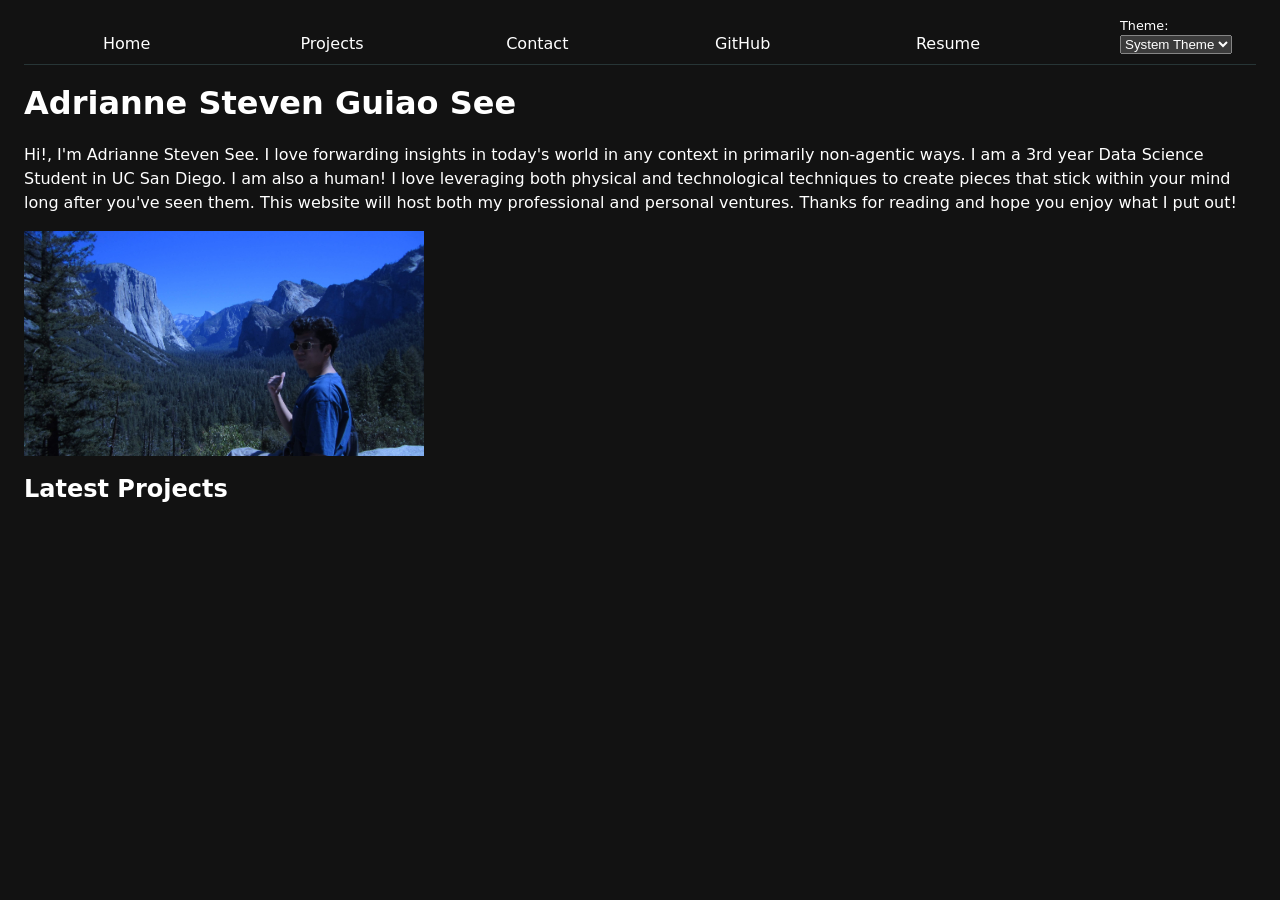
<file: index.html>
<!DOCTYPE html>
<html lang="en" accent-color: var(--color-accent)>

<head>
    <link rel="stylesheet" href = "style.css">
    <script src="global.js" type="module"></script>
    <script src="index.js" type="module" defer></script>
    <meta charset="UTF-8">
    <meta name="viewport" content="width=device-width, initial-scale=1.0">
    <title>Adrianne See: Personal site and portfolio</title>
</head>

<body>

    <h1>Adrianne Steven Guiao See</h1>
    <p> Hi!, I'm Adrianne Steven See. I love forwarding insights in today's
        world in any context in primarily non-agentic ways. I am a 3rd year Data
        Science Student in UC San Diego. I am also a human! I love leveraging 
        both physical and technological techniques to create pieces that stick 
        within your mind long after you've seen them. This website will host
        both my professional and personal ventures. Thanks for reading and hope
        you enjoy what I put out!
    </p>
    <img id = "adrianne-intro"
    src="images/IMG_9716.jpg"
    alt = "An image of a college student with the peaks of Yosemite in the 
    background">
    <div id="profile-stats">
    </div>
    <h2>Latest Projects</h2>
    <div class="projects">
    <!-- Dynamically added content will appear here -->
    </div>
</body>

</html>
</file>
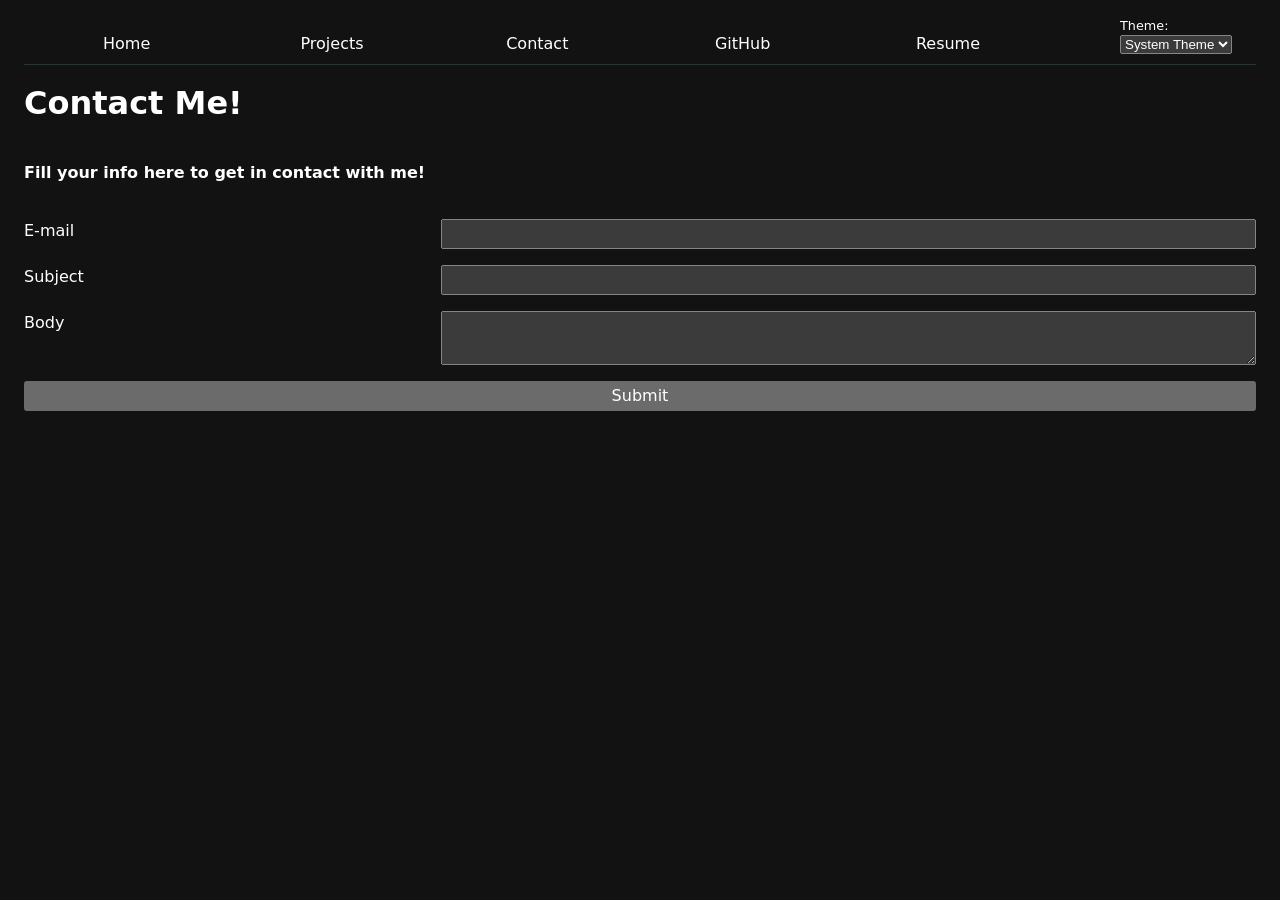
<file: contact/index.html>
<!DOCTYPE html>
<html lang="en">
<head>
    <link rel="stylesheet" href = "../style.css">
    <script src="../global.js" type="module"></script>
    <meta charset="UTF-8">
    <meta name="viewport" content="width=device-width, initial-scale=1.0">
    <title>Contact Information</title>
</head>

<body>
    <h1>Contact Me!</h1>
    <form action = "mailto:as1see.educ@gmail.com", method = "POST", enctype="text/plain">
        <h4> Fill your info here to get in contact with me!</h4>

        <label for = "email">E-mail <input name = "email", type = "email"></label>

        <label for = "subject">Subject <input name = "subject"></label>
        
        <label for = "body">Body <textarea name = "body"></textarea></label>
        
        <button>Submit</button>
    </form>
</body>

</html>
</file>
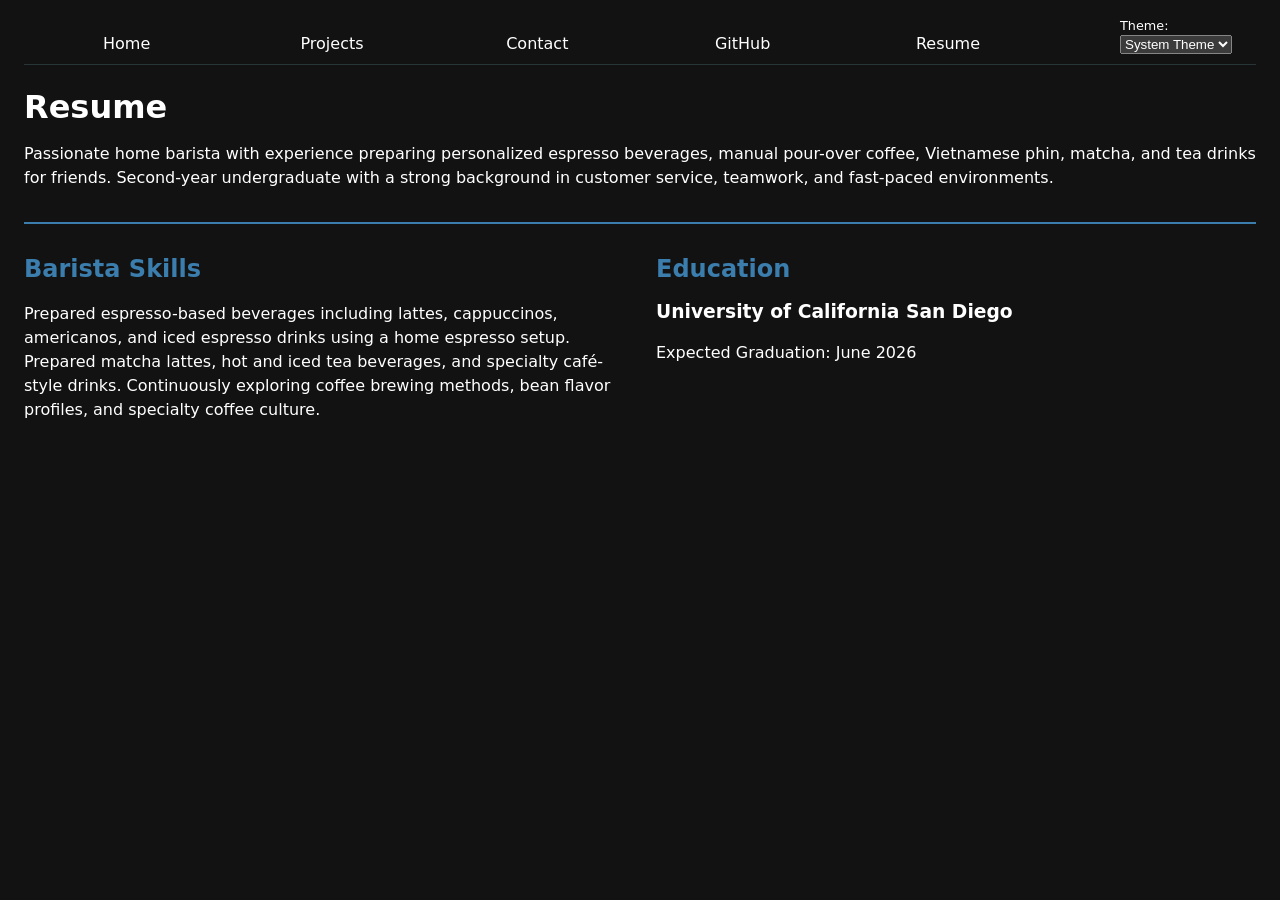
<file: cv/index.html>
<!DOCTYPE html>
<html lang="en">
<head>
    <meta charset="UTF-8">
    <meta name="viewport" content="width=device-width, initial-scale=1.0">
    <link rel="stylesheet" href="../style.css">
    <script src="../global.js" type="module"></script>
    <title>Barista Resume</title>
</head>
<body>
    <main class="resume">
        <header class="resume-header">
            <h1>Resume</h1>
            <p>
            Passionate home barista with experience preparing personalized
            espresso beverages, manual pour-over coffee, Vietnamese phin,
            matcha, and tea drinks for friends. Second-year undergraduate
            with a strong background in customer service, teamwork, and
            fast-paced environments.
            </p>
        </header>

        <div class="resume-grid">
            <section>
                <h2>Barista Skills</h2>
                <p>
                    Prepared espresso-based beverages including lattes,
                    cappuccinos, americanos, and iced espresso drinks using a
                    home espresso setup. Prepared matcha lattes, hot and iced
                    tea beverages, and specialty café-style drinks.
                    Continuously exploring coffee brewing methods, bean
                    flavor profiles, and specialty coffee culture.
                </p>
            </section>
            
            <section>
                <h2>Education</h2>
                <h3>University of California San Diego</h3>
                <p>
                Expected Graduation:
                <time datetime="2026-06">June 2026</time>
                </p>
            </section>
        </div>
</main>
</body>
</html>
</file>
<file: style.css>
html{
    --color-accent: oklch(0.5676 0.1 243);
    color-scheme: dark
}
.color-scheme{
    position: absolute;
    top: 1rem;
    right: 3rem;
    font-size: 80%;
    font-family: inherit;
}

body {
    margin: 0 auto;
    max-width: 1400px;
    padding: 24px;
    font: 100%/1.5 system-ui;
    box-sizing: border-box;
}

nav{
    --border-color: oklch(50% 10% 200 / 40%);
    display: flex;
    margin-bottom: 4px;
    border-bottom-width: 1px;
    border-bottom-style: solid;
    border-bottom-color: var(--border-color);
}

a {
    flex: 1;
    text-decoration: none;
    color: inherit;
    text-align: center;
    padding: 0.5em;
}

a.current{
    border-bottom: 0.4em;
    border-bottom-style: solid;
    border-bottom-color: var(--border-color);
    padding-bottom: 0.2em;
    border-width: 0.4em
}

a:hover{
    background-color: color-mix(in oklch, var(--color-accent), canvas 85%);
    border-bottom: 0.4em;
    border-bottom-style: solid;
    border-bottom-color: var(--color-accent);
    padding-bottom: 0.2em;
    border-width: 0.4em;
}

form{
    display: grid;
    grid-template-columns: auto 1fr;
    gap: 1em;
}

label{
    display:grid;
    grid-template-columns: subgrid;
    grid-column: 1/-1;
}

textarea {
    font: inherit;
    box-sizing: border-box;
    width: 100%;
}

input {
    font: inherit;
    box-sizing: border-box;
    width: 100%;
}

button{
    display:grid;
    font:inherit;
    width: 100%;
    box-sizing: border-box;
    
    grid-column: 1/-1;
}

div.projects {
    display: grid;
    grid-template-columns: repeat(auto-fill, minmax(24em, 6fr));
    gap: 1em;

    img {
        width: 100%;
        height: 180px;
        object-fit: cover;
        border-radius: 8px;
    }
}

article{
    display:grid;
    grid-template-rows: auto auto 1fr auto;
    grid-row: span 3;
    gap:1em;

}

article p{

    position: static;
    margin: 0.5rem 0;
    line-height: 1.5;
}

#adrianne-intro {
    display: block;
    max-width: 100%;
    width: 400px;
    height: auto;
}

article h2{
    margin:0;
    }

h1{
    font-size: rem;
}

h1, h2, h3, h4, h5, h6{
    line-height: 1.1;
}

.resume {
    display: grid;
    gap: 2em;
}

.resume-header {
    border-bottom: 2px solid var(--color-accent);
    padding-bottom: 1em;
}

.resume-header h1 {
    margin-bottom: 0.5em;
}

.resume-grid {
    display: grid;
    grid-template-columns: repeat(2, minmax(0, 1fr));
    gap: 2em;
}

.resume-grid h2 {
    margin-top: 0;
    color: var(--color-accent);
}

#projects-pie-plot {
  max-width: 20em;
  margin-block: 2em;

  overflow: visible;
}

.legend {
  display: grid;
  flex: 1;
  grid-template-columns: repeat(auto-fill, minmax(9em, 1fr));
  gap: 1em;
  padding: 1em;
  margin-block: 1em;
  border: 1px solid var(--border-color, #ccc);
  border-radius: 8px;
  list-style: none;
}

.legend-item {
  display: flex;
  align-items: center;
  gap: 0.5em;
  min-width: 0;
}

.swatch {
  display: inline-block;
  width: 1em;
  aspect-ratio: 1 / 1;
  background-color: var(--color);
  border-radius: 3px;
  flex-shrink: 0;
}

.legend-item em {
  color: gray;
  font-size: 0.9em;
}

div.container{
    display: flex;
    gap: 1em;
    align-items: center;
}

svg:has(path:hover) path:not(:hover):not(.selected) {
  opacity: 0.5;
}

#projects-pie-plot path {
  cursor: pointer;
  transition: opacity 300ms, fill 300ms;
}

.legend-item {
  cursor: pointer;
}

.selected {
  --color: oklch(60% 45% 0) !important;
}

.selected:is(path) {
  fill: var(--color);
}

dl.info {
    display: grid;
    grid-template-columns: max-content 1fr;
    gap: 0.75em 1.5em;
    margin: 1em 0;
    padding: 1.25em;
    border: 1px solid var(--color-border);
    border-radius: 8px;
    transition-duration: 500ms;
    transition-property: opacity, visibility;
}

dl.info dt {
    margin: 0;
    color: var(--color-muted);
    font-weight: normal;
}

dl.info dd {
    margin: 0;
    font-weight: 600;
}

.tooltip {
    position: fixed;
    z-index: 10;
    pointer-events: none;
}

circle {
  transition: 200ms;
  transform-origin: center;
  transform-box: fill-box;
  @starting-style {
    circle {
        r: 0;
    }
}
}

circle:hover {
  transform: scale(1.5);
}


dl.info[hidden]:not(:hover, :focus-within) {
  opacity: 0;
  visibility: hidden;
}

.gridlines line {
  stroke: #ccc;
  stroke-width: 1;
  stroke-opacity: 0.7;
}

.gridlines path {
  stroke: none;
}

@keyframes marching-ants {
  to {
    stroke-dashoffset: -8; /* 5 + 3 */
  }
}

.selection {
  fill-opacity: 0.1;
  stroke: black;
  stroke-opacity: 0.7;
  stroke-dasharray: 5 3;
  animation: marching-ants 2s linear infinite;
}

#selection-info {
    display: flex;
    flex-direction: row;
    align-items: flex-start;
    justify-content: space-between;
    gap: 2rem;
    width: 100%;
    margin-top: 1rem;
}

#selection-count {
    flex: 0 0 auto;
    font-weight: 600;
}

#language-breakdown {
    display: flex;
    flex-wrap: wrap;
    align-items: center;
    gap: 0.5rem 1.5rem;
    margin: 0;
}

#language-breakdown dt {
    font-weight: 600;
}

#language-breakdown dd {
    margin: 0;
}

circle.selected {
  fill: #ff6b6b;
}

circle {
    transition: all 200ms;
}

@starting-style {
    circle {
        r: 0;
    }
}

#files {
    display: grid;
    grid-template-columns: 1fr 4fr;

    > div {
        grid-column: 1 / -1;
        display: grid;
        grid-template-columns: subgrid;
    }

    dt {
        grid-column: 1;
    }

    dd {
        grid-column: 2;
        display: flex;
        flex-wrap: wrap;
        align-items: start;
        align-content: start;
        gap: 0.15em;
        padding-top: 0.6em;
        margin-left: 0;
    }
}

.loc {
    display: flex;
    width: 0.5em;
    aspect-ratio: 1;
    background: var(--color, steelblue);
    border-radius: 50%;
}

#files dt small {
    display: block;
    font-size: 0.75em;
    opacity: 0.6;
}

#scrolly-1 {
    position: relative;
    display: flex;
    gap: 1rem;

    > * {
        flex: 1;
    }
}

#scatter-story {
    position: relative;
}

#scatter-story .scrolly-transition {
    height: 20vh;
    pointer-events: none;
}

#scatter-plot {
    position: sticky;
    top: 140px;
    height: 50vh;
    align-self: flex-start;
}

#scrolly-2 {
    position: relative;
    display: flex;
    flex-direction: row-reverse;
    gap: 1rem;

    > * {
        flex: 1;
    }
    margin-top: 120px;
}

#file-story {
    position: relative;

    padding-bottom: 50vh;
}

#file-visualization {
    position: sticky;
    top: 140px;
    height: 50vh;
    align-self: flex-start;
}

#stats {
    position: sticky;
    top: 0;
    z-index: 100;
    padding: 0.5rem 0;
    background: canvas;
}

#stats dl {
    display: grid;
    grid-template-columns: repeat(3, minmax(0, 1fr));
    grid-template-rows: repeat(2, auto);
    margin: 0;
    gap: 0;
}

#stats dl > div {
    display: flex;
    flex-wrap: wrap;
    align-items: baseline;
    justify-content: center;
    gap: 0.5rem;
    min-width: 0;
    padding: 0.75rem;
    text-align: center;
}

/* Vertical dividers */
#stats dl > div:not(:nth-child(3n)) {
    border-right: 1px solid var(--border-color, #666);
}

/* Horizontal dividers */
#stats dl > div:nth-child(-n+3) {
    border-bottom: 1px solid var(--border-color, #666);
}

#stats dl dt {
    font-weight: bold;
}

#stats dl dd {
    margin: 0;
}
</file>
